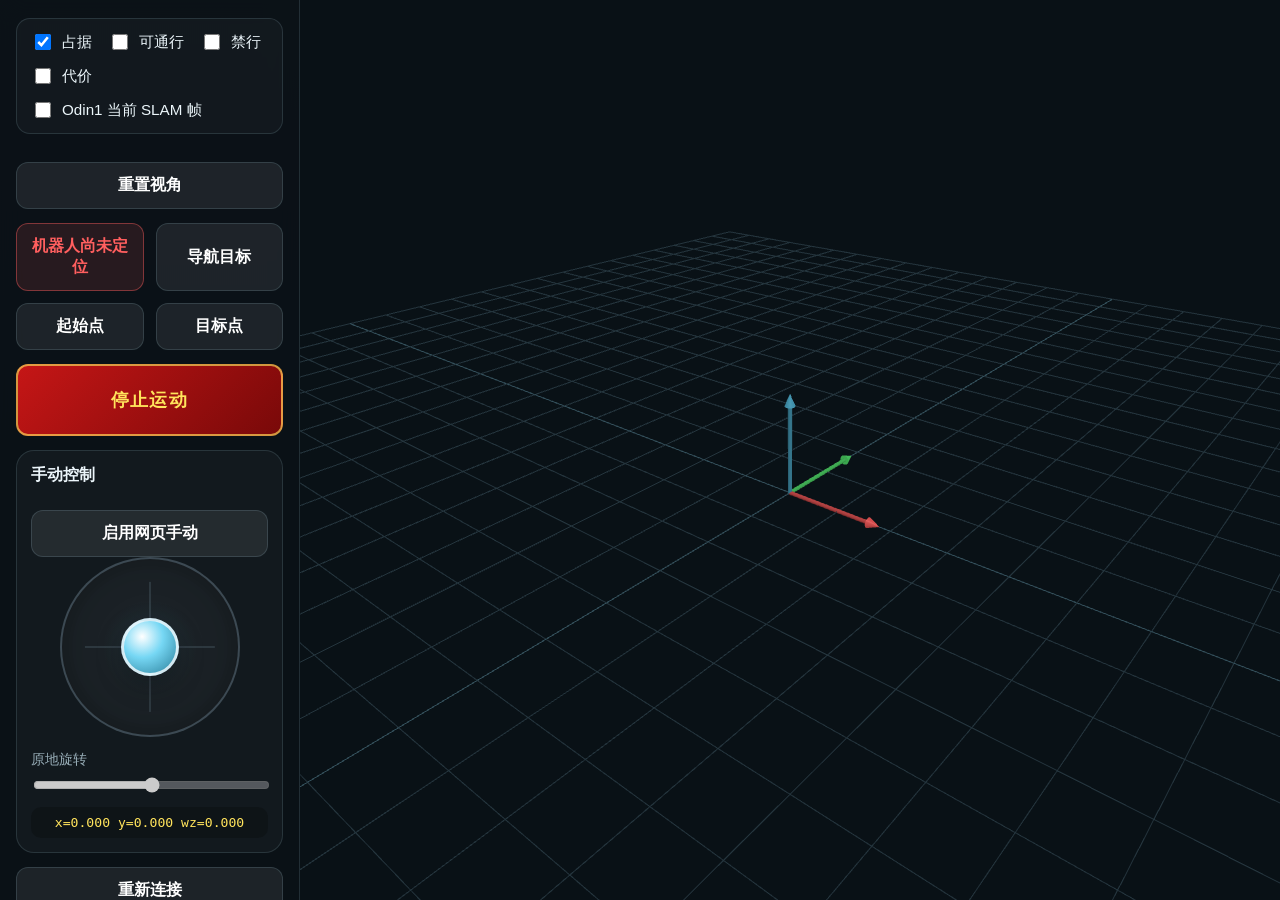
<file: work/integration/nav_ws/src/jie_3d_nav-main/jie_octomap/web/index.html>
<!DOCTYPE html>
<html lang="en">
  <head>
    <meta charset="UTF-8" />
    <meta name="viewport" content="width=device-width, initial-scale=1.0" />
    <meta http-equiv="Cache-Control" content="no-store, no-cache, must-revalidate, max-age=0" />
    <meta http-equiv="Pragma" content="no-cache" />
    <meta http-equiv="Expires" content="0" />
    <title>OctoMap Web Planner Voxel V47</title>
    <link rel="stylesheet" href="./styles.css?v=47" />
    <script src="./vendor/roslib.min.js?v=41"></script>
  </head>
  <body>
    <div class="shell">
      <aside class="panel">
        <div class="layer-toggles">
          <label><input id="toggle-occupied" type="checkbox" checked /> 占据</label>
          <label><input id="toggle-traversable" type="checkbox" /> 可通行</label>
          <label><input id="toggle-preblocked" type="checkbox" /> 禁行</label>
          <label><input id="toggle-risk" type="checkbox" /> 代价</label>
          <label><input id="toggle-odin-cloud" type="checkbox" /> Odin1 当前 SLAM 帧</label>
        </div>
        <button id="reset-view-btn" type="button" class="secondary">重置视角</button>

        <div class="panel-actions">
          <div id="relocalization-status" class="relocalization-status fail">机器人尚未定位</div>
          <button id="set-navigate-btn" type="button" class="secondary action-btn">导航目标</button>
          <button id="set-start-btn" type="button" class="secondary action-btn">起始点</button>
          <button id="set-goal-btn" type="button" class="secondary action-btn">目标点</button>
        </div>

        <button id="stop-navigation-btn" type="button" class="danger-stop">停止运动</button>
        <div class="joystick-card" aria-label="手动运动控制">
          <div class="joystick-title">手动控制</div>
          <button id="manual-ready-btn" type="button" class="secondary">启用网页手动</button>
          <div id="motion-joystick" class="joystick-pad">
            <div class="joystick-cross horizontal"></div>
            <div class="joystick-cross vertical"></div>
            <div id="motion-joystick-knob" class="joystick-knob"></div>
          </div>
          <div class="rotation-control">
            <label for="manual-rotation-slider">原地旋转</label>
            <input id="manual-rotation-slider" type="range" min="-100" max="100" value="0" disabled />
          </div>
          <div id="manual-velocity-display" class="manual-velocity-display">x=0.000 y=0.000 wz=0.000</div>
        </div>
        <button id="reconnect-btn" type="button" class="secondary">重新连接</button>

        <details id="advanced-settings" class="advanced">
          <summary>高级设置</summary>
          <label class="field">
            <span>ROSBridge 地址</span>
            <input id="ws-url" type="text" value="" />
          </label>
          <button id="connect-btn" type="button">使用自定义地址连接</button>
        </details>

        <div class="status-block">
          <div><strong>版本：</strong> <span id="web-version">Voxel V47</span></div>
          <div><strong>连接：</strong> <span id="conn-status">未连接</span></div>
          <div><strong>机器人TF：</strong> <span id="robot-tf-status">未解析</span></div>
          <div><strong>选点：</strong> <span id="selection-status">等待连接。</span></div>
          <div><strong>地图：</strong> <span id="map-status">尚未加载栅格。</span></div>
          <div id="odin-cloud-status" role="status">Odin1 点云已关闭。</div>
        </div>

        <ul class="legend">
          <li><span class="swatch occupied"></span> 占据栅格</li>
          <li><span class="swatch start"></span> 可通行栅格</li>
          <li><span class="swatch preblocked"></span> 禁行栅格</li>
          <li><span class="swatch robot"></span> 机器人</li>
          <li><span class="swatch path"></span> 规划路径</li>
          <li><span class="swatch tracking"></span> 当前跟踪点</li>
          <li><span class="swatch start"></span> 当前姿态</li>
          <li><span class="swatch goal"></span> 导航目标</li>
        </ul>
      </aside>

      <main class="viewport-wrap">
        <canvas id="viewport"></canvas>
      </main>
    </div>

    <div id="navigation-confirm-modal" class="modal-backdrop" hidden>
      <div class="modal-card" role="dialog" aria-modal="true" aria-labelledby="navigation-confirm-title">
        <h2 id="navigation-confirm-title">路径规划完成</h2>
        <p id="navigation-confirm-message"></p>
        <div class="modal-actions">
          <button id="navigation-confirm-start" type="button" class="confirm-start">开始导航</button>
          <button id="navigation-confirm-cancel" type="button" class="confirm-cancel">只显示路线</button>
        </div>
      </div>
    </div>

    <script type="module" src="./main.js?v=47"></script>
  </body>
</html>
</file>
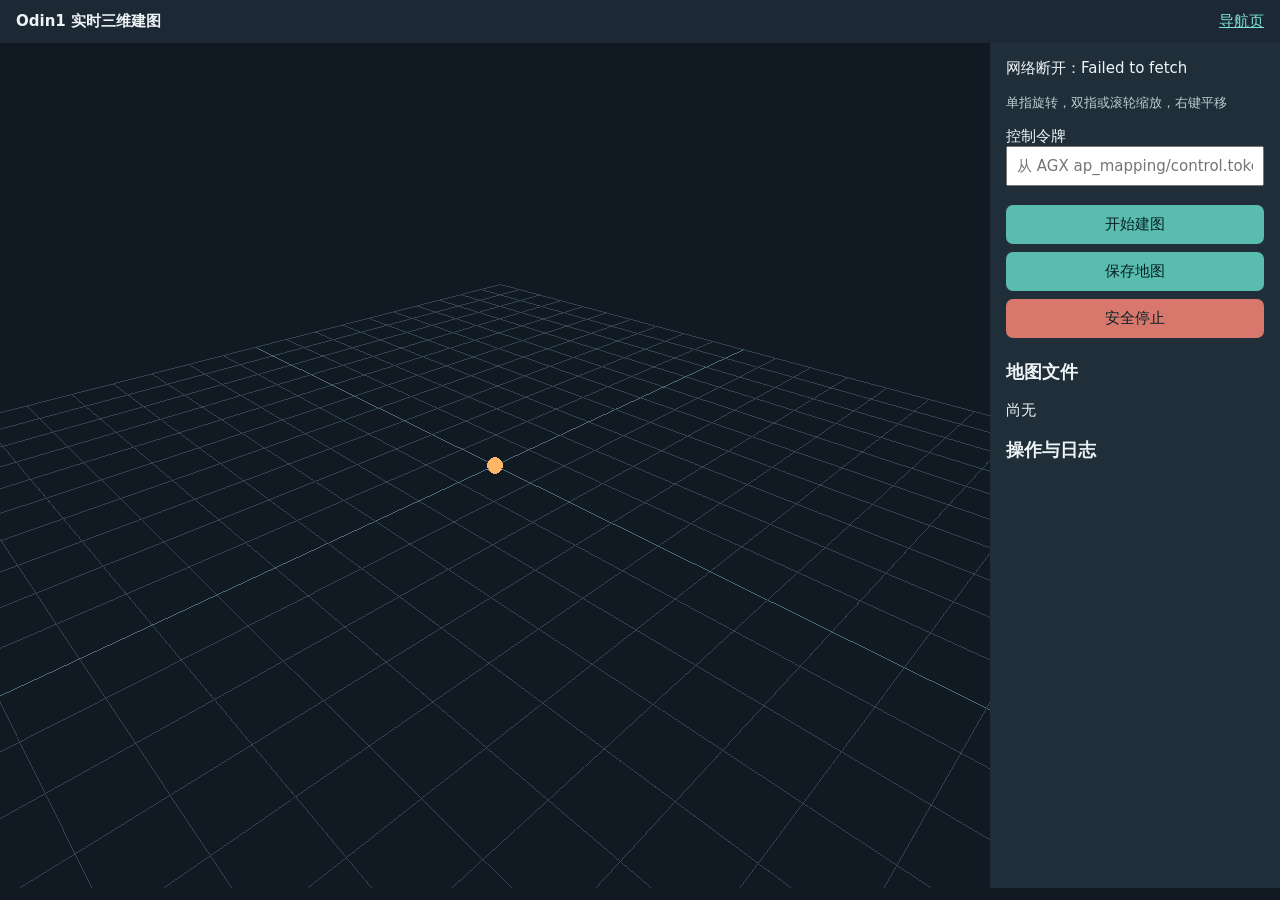
<file: work/integration/nav_ws/src/jie_3d_nav-main/jie_octomap/web/mapping.html>
<!doctype html>
<html lang="zh-CN">
<head>
<meta charset="utf-8"><meta name="viewport" content="width=device-width,initial-scale=1">
<title>Odin1 实时建图</title>
<style>
*{box-sizing:border-box}body{margin:0;background:#111923;color:#eef4f6;font:15px system-ui}
header{display:flex;justify-content:space-between;align-items:center;padding:12px 16px;background:#1c2935}
main{display:grid;grid-template-columns:minmax(0,1fr) 290px;height:calc(100dvh - 55px)}
canvas{width:100%;height:100%;touch-action:none}aside{overflow:auto;padding:16px;background:#202e3a}
button,input{font:inherit}button{margin:4px 0;padding:10px;border:0;border-radius:7px;background:#59bcae;color:#082328;width:100%}
button:disabled{opacity:.45}button.stop{background:#d8776c}input{width:100%;padding:9px}
pre{white-space:pre-wrap;word-break:break-word;font-size:12px}small{color:#bad0d2}
@media(max-width:700px){main{display:flex;flex-direction:column}#view{height:54dvh;flex:none}aside{flex:1}header{font-size:14px}}
</style>
</head>
<body>
<header><strong>Odin1 实时三维建图</strong><a href="./index.html" style="color:#7de4d5">导航页</a></header>
<main><canvas id="view"></canvas><aside>
<div id="status">连接中…</div>
<p><small>单指旋转，双指或滚轮缩放，右键平移</small></p>
<label>控制令牌<input id="token" type="password" autocomplete="off" placeholder="从 AGX ap_mapping/control.token 获取"></label>
<p id="action-status" role="status" aria-live="polite"></p>
<button data-action="start">开始建图</button><button data-action="save">保存地图</button><button class="stop" data-action="stop">安全停止</button>
<h3>地图文件</h3><div id="files">尚无</div><h3>操作与日志</h3><pre id="log"></pre>
</aside></main>
<script type="module" src="./mapping.js"></script>
</body></html>
</file>
<file: work/integration/nav_ws/src/jie_3d_nav-main/jie_octomap/web/styles.css>
:root {
  --bg: #0e1418;
  --panel: rgba(11, 18, 23, 0.92);
  --panel-border: rgba(147, 181, 196, 0.18);
  --text: #ecf6fb;
  --muted: #98aeb8;
  --accent: #53b7d8;
  --occupied: #f6c85d;
  --preblocked: #4d83ff;
  --path: #b067ff;
  --start: #58ef74;
  --goal: #ff6767;
}

* {
  box-sizing: border-box;
}

html,
body {
  margin: 0;
  height: 100%;
  overflow: hidden;
  background:
    radial-gradient(circle at top, rgba(83, 183, 216, 0.12), transparent 35%),
    linear-gradient(180deg, #101920, #081015 70%);
  color: var(--text);
  font-family: "Segoe UI", "Noto Sans", sans-serif;
}

.shell {
  display: grid;
  grid-template-areas: "panel viewport";
  grid-template-columns: 300px minmax(0, 1fr);
  min-height: 100vh;
  height: 100vh;
  width: 100vw;
}

.panel {
  grid-area: panel;
  min-width: 0;
  max-height: 100vh;
  overflow-y: auto;
  padding: 18px 16px;
  background: var(--panel);
  border-right: 1px solid var(--panel-border);
  backdrop-filter: blur(12px);
  position: relative;
  z-index: 2;
}

.panel h1 {
  margin: 0 0 12px;
  font-size: 1.6rem;
}

.lede,
.hint {
  color: var(--muted);
  line-height: 1.5;
}

.field {
  display: block;
  margin-top: 20px;
}

.field span {
  display: block;
  margin-bottom: 8px;
  color: var(--muted);
}

.field input {
  width: 100%;
  padding: 10px 12px;
  border: 1px solid rgba(147, 181, 196, 0.22);
  border-radius: 10px;
  background: rgba(255, 255, 255, 0.05);
  color: var(--text);
  font: inherit;
}

button {
  margin-top: 14px;
  width: 100%;
  padding: 12px 14px;
  border: 0;
  border-radius: 12px;
  background: linear-gradient(135deg, #4aa8ca, #2b7188);
  color: white;
  font: inherit;
  font-weight: 600;
  cursor: pointer;
}

.secondary {
  background: rgba(255, 255, 255, 0.08);
  border: 1px solid rgba(147, 181, 196, 0.2);
}

.danger-stop {
  min-height: 72px;
  background: linear-gradient(135deg, #c51616, #790909) !important;
  color: #ffe45c !important;
  border: 2px solid rgba(255, 228, 92, 0.65);
  font-size: 1.12rem;
  letter-spacing: 0.08em;
}

.danger-stop:active {
  transform: translateY(1px);
}

.joystick-card {
  margin-top: 14px;
  padding: 14px;
  border: 1px solid rgba(147, 181, 196, 0.18);
  border-radius: 18px;
  background: rgba(255, 255, 255, 0.035);
  user-select: none;
}

.joystick-title {
  color: var(--text);
  font-weight: 700;
  margin-bottom: 10px;
}

.joystick-pad {
  width: min(180px, 100%);
  aspect-ratio: 1;
  margin: 0 auto;
  border-radius: 50%;
  position: relative;
  touch-action: none;
  background:
    radial-gradient(circle at center, rgba(83, 183, 216, 0.10), transparent 38%),
    rgba(255, 255, 255, 0.04);
  border: 2px solid rgba(147, 181, 196, 0.28);
  box-shadow: inset 0 0 32px rgba(0, 0, 0, 0.28);
}

.joystick-cross {
  position: absolute;
  left: 50%;
  top: 50%;
  background: rgba(147, 181, 196, 0.16);
  transform: translate(-50%, -50%);
  pointer-events: none;
}

.joystick-cross.horizontal {
  width: 74%;
  height: 2px;
}

.joystick-cross.vertical {
  width: 2px;
  height: 74%;
}

.joystick-knob {
  width: 58px;
  height: 58px;
  border-radius: 50%;
  position: absolute;
  left: 50%;
  top: 50%;
  transform: translate(-50%, -50%);
  touch-action: none;
  background: radial-gradient(circle at 35% 30%, #ffffff, #76d7f4 42%, #2b7f9a);
  border: 3px solid rgba(236, 246, 251, 0.85);
  box-shadow: 0 10px 26px rgba(0, 0, 0, 0.32);
}

.joystick-knob.active {
  background: radial-gradient(circle at 35% 30%, #fff7bc, #ffbd45 45%, #b85b00);
}

.rotation-control {
  margin-top: 14px;
}

.rotation-control label {
  display: block;
  color: var(--muted);
  font-size: 0.86rem;
  margin-bottom: 6px;
}

.rotation-control input[type="range"] {
  width: 100%;
  accent-color: #ffbd45;
}

.manual-velocity-display {
  margin-top: 10px;
  padding: 8px 10px;
  border-radius: 10px;
  background: rgba(0, 0, 0, 0.22);
  color: #ffe45c;
  font-family: "JetBrains Mono", "Fira Code", monospace;
  font-size: 0.82rem;
  text-align: center;
}

.advanced {
  margin-top: 14px;
  border: 1px solid rgba(147, 181, 196, 0.18);
  border-radius: 14px;
  padding: 10px 14px 14px;
  background: rgba(255, 255, 255, 0.03);
}

.advanced[open] summary {
  margin-bottom: 10px;
}

.advanced summary {
  cursor: pointer;
  color: var(--muted);
  user-select: none;
}

.panel-actions {
  display: grid;
  grid-template-columns: 1fr 1fr;
  gap: 12px;
  margin-top: 14px;
}

.panel-actions .action-btn {
  margin-top: 0;
}

.panel-actions .action-btn.active {
  background: linear-gradient(135deg, #4aa8ca, #2b7188);
  border: 1px solid rgba(147, 181, 196, 0.34);
}

.panel-actions .relocalization-status {
  min-height: 48px;
  display: flex;
  align-items: center;
  justify-content: center;
  padding: 12px 14px;
  border-radius: 12px;
  font-weight: 700;
  text-align: center;
}

.status-block {
  margin-top: 20px;
  padding: 14px;
  border: 1px solid rgba(147, 181, 196, 0.18);
  border-radius: 14px;
  background: rgba(255, 255, 255, 0.03);
  line-height: 1.6;
}

.relocalization-status {
  font-weight: 700;
}

.relocalization-status.ok {
  color: #58ef74;
  background: rgba(88, 239, 116, 0.12);
  border: 1px solid rgba(88, 239, 116, 0.42);
}

.relocalization-status.fail {
  color: #ff5f5f;
  background: rgba(255, 95, 95, 0.12);
  border: 1px solid rgba(255, 95, 95, 0.42);
}

.layer-toggles {
  margin-top: 0;
  margin-bottom: 14px;
  padding: 12px 14px;
  border: 1px solid rgba(147, 181, 196, 0.18);
  border-radius: 14px;
  background: rgba(255, 255, 255, 0.03);
  display: flex;
  flex-wrap: wrap;
  gap: 12px 16px;
}

.layer-toggles label {
  display: flex;
  align-items: center;
  gap: 8px;
  color: var(--text);
  white-space: nowrap;
  font-size: 0.95rem;
}

.layer-toggles input[type="checkbox"] {
  width: 16px;
  height: 16px;
}

.legend {
  list-style: none;
  padding: 0;
  margin: 20px 0 0;
}

.legend li {
  display: flex;
  align-items: center;
  gap: 10px;
  margin-top: 10px;
}

.swatch {
  width: 14px;
  height: 14px;
  border-radius: 3px;
  display: inline-block;
}

.occupied { background: var(--occupied); }
.preblocked { background: var(--preblocked); }
.robot { background: #f2f2f2; border: 1px solid #151515; }
.path { background: var(--path); }
.tracking { background: #24a6ff; }
.start { background: var(--start); }
.goal { background: var(--goal); }

.viewport-wrap {
  grid-area: viewport;
  position: relative;
  min-height: 0;
  min-width: 0;
  height: 100vh;
  z-index: 1;
}

#viewport {
  width: 100%;
  height: 100%;
  min-height: 100vh;
  display: block;
}

.modal-backdrop {
  position: fixed;
  inset: 0;
  z-index: 20;
  display: grid;
  place-items: center;
  padding: 22px;
  background: rgba(2, 6, 9, 0.72);
  backdrop-filter: blur(8px);
}

.modal-backdrop[hidden] {
  display: none;
}

.modal-card {
  width: min(440px, 100%);
  padding: 22px;
  border: 1px solid rgba(147, 181, 196, 0.28);
  border-radius: 20px;
  background: linear-gradient(180deg, rgba(18, 30, 37, 0.98), rgba(8, 15, 20, 0.98));
  box-shadow: 0 24px 80px rgba(0, 0, 0, 0.42);
}

.modal-card h2 {
  margin: 0 0 12px;
  font-size: 1.35rem;
}

.modal-card p {
  margin: 0;
  color: var(--text);
  line-height: 1.55;
  white-space: pre-line;
}

.modal-actions {
  display: grid;
  grid-template-columns: 1fr 1fr;
  gap: 12px;
  margin-top: 18px;
}

.modal-actions button {
  margin-top: 0;
}

.confirm-start {
  background: linear-gradient(135deg, #2ec56f, #168446);
}

.confirm-cancel {
  background: rgba(255, 255, 255, 0.08);
  border: 1px solid rgba(147, 181, 196, 0.24);
}

@media (max-width: 900px) {
  .shell {
    grid-template-areas:
      "viewport"
      "panel";
    grid-template-columns: 1fr;
    grid-template-rows: minmax(52vh, 62vh) auto;
    height: auto;
    min-height: 100vh;
    overflow: auto;
  }

  .panel {
    border-right: 0;
    border-top: 1px solid var(--panel-border);
    max-height: none;
    overflow: visible;
    padding-top: 18px;
  }

  .viewport-wrap {
    height: auto;
    min-height: min(62vh, 520px);
  }

  #viewport {
    min-height: min(62vh, 520px);
  }

  .panel-actions {
    grid-template-columns: 1fr 1fr;
    gap: 10px;
  }

  .layer-toggles {
    gap: 10px 12px;
    padding: 10px 12px;
  }
}
[data-cloud-only] .panel-actions,
[data-cloud-only] .danger-stop,
[data-cloud-only] .joystick-card,
[data-cloud-only] .legend,
[data-cloud-only] .layer-toggles label:not(:last-child),
[data-cloud-only] .status-block div:has(#robot-tf-status),
[data-cloud-only] .status-block div:has(#selection-status),
[data-cloud-only] .status-block div:has(#map-status) {
  display: none;
}

body.console-planner .joystick-card,
body.console-planner #stop-navigation-btn,
body.console-planner #advanced-settings {
  display: none;
}

@media (max-width: 700px) {
  body.console-planner .shell { display: flex; flex-direction: column-reverse; min-height: 100%; }
  body.console-planner .viewport-wrap { height: 55vh; min-height: 0; flex: none; }
  body.console-planner #viewport { min-height: 0; }
  body.console-planner .panel { width: auto; max-height: 40vh; overflow: auto; }
}
</file>
